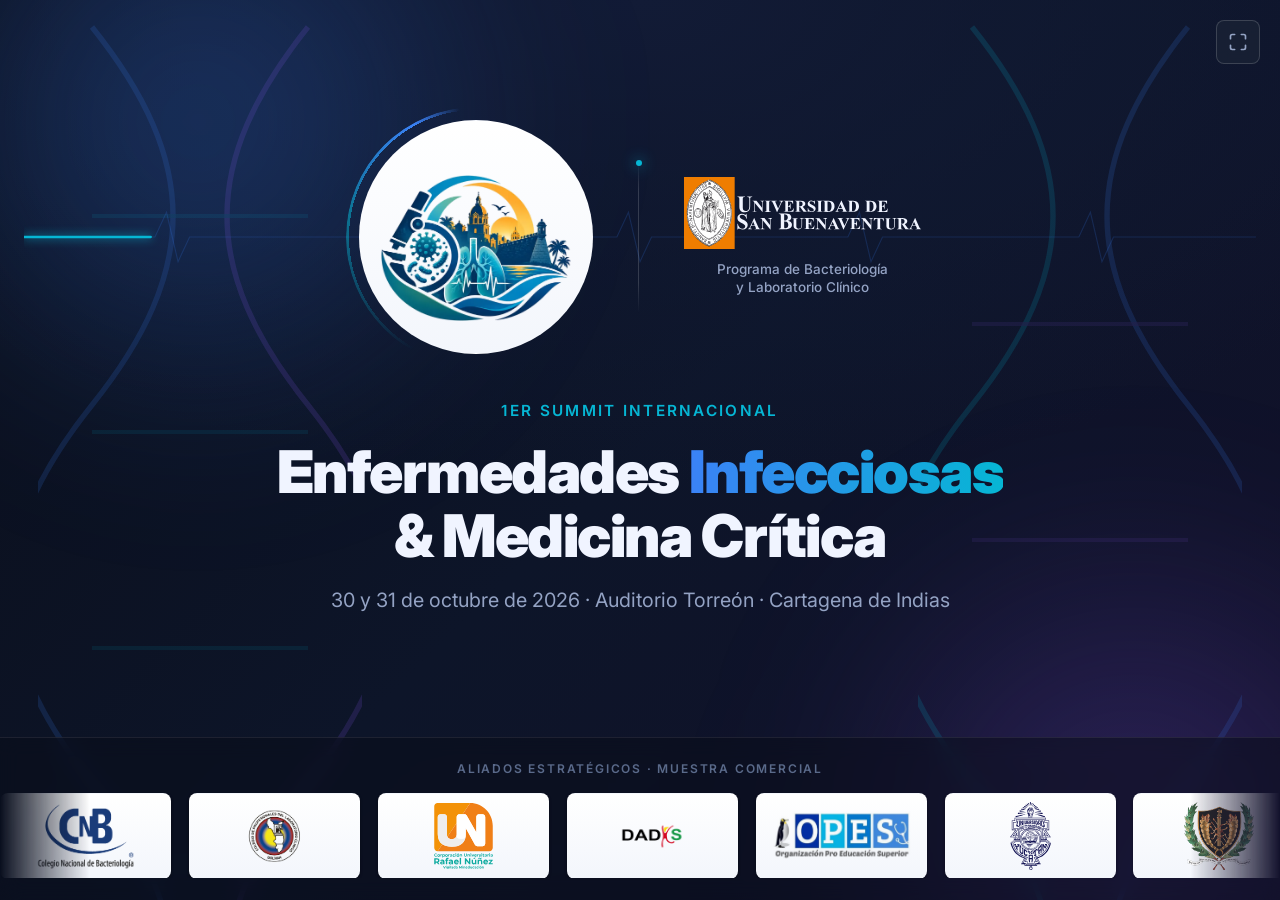
<file: pantalla.html>
<!DOCTYPE html>
<!--
  PANTALLA DE CORTINILLA
  ══════════════════════
  Pantalla de relleno para proyectar entre ponencias: identidad del Summit
  junto a la de la Universidad y los logos de aliados y muestra comercial
  desfilando al pie. No tiene scroll, enlaces ni interacción: se abre, se
  pone en pantalla completa y se deja en bucle.

  Ruta pública: /pantalla.html

  El tema se fija en oscuro (`data-theme="dark"`): es una pantalla de
  proyección en sala a oscuras, no sigue la preferencia del sistema. Por eso
  no se carga css/theme.css.
-->
<html lang="es" data-theme="dark">

<head>
  <meta charset="UTF-8" />
  <meta name="viewport" content="width=device-width, initial-scale=1.0" />
  <title>Cortinilla · 1er Summit Internacional en Enfermedades Infecciosas &amp; Medicina Crítica</title>
  <!-- Pantalla de servicio: pública para poder abrirla desde cualquier equipo
       de la sala, pero fuera de los buscadores. -->
  <meta name="robots" content="noindex, follow" />
  <meta name="description"
    content="Pantalla de cortinilla del 1er Summit Internacional en Enfermedades Infecciosas y Medicina Crítica, para proyectar entre ponencias." />
  <link rel="icon" href="assets/brand/favicon-32.png" type="image/png" sizes="32x32" />
  <link rel="icon" href="assets/brand/icon-192.png" type="image/png" sizes="192x192" />
  <link rel="apple-touch-icon" href="assets/brand/apple-touch-icon.png" />
  <meta name="theme-color" content="#0a0e1a" />

  <link rel="stylesheet" href="css/reset.css" />
  <link rel="stylesheet" href="css/tokens.css" />
  <link rel="stylesheet" href="css/screen-cover.css" />
</head>

<body class="cover">

  <!-- ══════════════════════════════════════════
       FONDO: auroras a la deriva y dos hélices de ADN
       ══════════════════════════════════════════ -->
  <div class="cover__bg" aria-hidden="true">
    <span class="cover__aurora cover__aurora--a"></span>
    <span class="cover__aurora cover__aurora--b"></span>

    <svg class="cover__helix cover__helix--left" viewBox="0 0 120 500" fill="none"
      xmlns="http://www.w3.org/2000/svg" preserveAspectRatio="xMidYMid meet">
      <path d="M20,10 C60,60 60,100 20,150 C-20,200 -20,240 20,290 C60,340 60,380 20,430 C-20,480 -20,490 20,500"
        stroke="#3b82f6" stroke-width="2" />
      <path d="M100,10 C60,60 60,100 100,150 C140,200 140,240 100,290 C60,340 60,380 100,430 C140,480 140,490 100,500"
        stroke="#8b5cf6" stroke-width="2" />
      <line x1="20" y1="80" x2="100" y2="80" stroke="#06b6d4" stroke-width="1.5" opacity="0.6" />
      <line x1="20" y1="160" x2="100" y2="160" stroke="#06b6d4" stroke-width="1.5" opacity="0.6" />
      <line x1="20" y1="240" x2="100" y2="240" stroke="#06b6d4" stroke-width="1.5" opacity="0.6" />
      <line x1="20" y1="320" x2="100" y2="320" stroke="#06b6d4" stroke-width="1.5" opacity="0.6" />
      <line x1="20" y1="400" x2="100" y2="400" stroke="#06b6d4" stroke-width="1.5" opacity="0.6" />
    </svg>

    <svg class="cover__helix cover__helix--right" viewBox="0 0 120 500" fill="none"
      xmlns="http://www.w3.org/2000/svg" preserveAspectRatio="xMidYMid meet">
      <path d="M20,10 C60,60 60,100 20,150 C-20,200 -20,240 20,290 C60,340 60,380 20,430 C-20,480 -20,490 20,500"
        stroke="#06b6d4" stroke-width="2" />
      <path d="M100,10 C60,60 60,100 100,150 C140,200 140,240 100,290 C60,340 60,380 100,430 C140,480 140,490 100,500"
        stroke="#3b82f6" stroke-width="2" />
      <line x1="20" y1="120" x2="100" y2="120" stroke="#8b5cf6" stroke-width="1.5" opacity="0.6" />
      <line x1="20" y1="200" x2="100" y2="200" stroke="#8b5cf6" stroke-width="1.5" opacity="0.6" />
      <line x1="20" y1="280" x2="100" y2="280" stroke="#8b5cf6" stroke-width="1.5" opacity="0.6" />
      <line x1="20" y1="360" x2="100" y2="360" stroke="#8b5cf6" stroke-width="1.5" opacity="0.6" />
    </svg>
  </div>

  <main class="cover__stage">

    <!-- ══════════════════════════════════════════
         LOCKUP: logo del Summit + logo de la Universidad
         El trazo de ECG cruza por detrás; cada latido enciende primero el
         medallón y luego el logo de la Universidad (ver css/screen-cover.css).
         ══════════════════════════════════════════ -->
    <div class="cover__lockup">

      <svg class="cover__ecg" viewBox="0 0 1600 80" fill="none" xmlns="http://www.w3.org/2000/svg"
        aria-hidden="true" focusable="false">
        <!-- `pathLength` normaliza el trazo a 1000 unidades: así el guion que
             viaja (stroke-dasharray) no depende de la geometría real. -->
        <path class="cover__ecg-base" pathLength="1000"
          d="M0,40 L170,40 L185,8 L200,72 L215,40 L470,40 L485,8 L500,72 L515,40 L770,40 L785,8 L800,72 L815,40 L1070,40 L1085,8 L1100,72 L1115,40 L1370,40 L1385,8 L1400,72 L1415,40 L1600,40" />
        <path class="cover__ecg-sweep" pathLength="1000"
          d="M0,40 L170,40 L185,8 L200,72 L215,40 L470,40 L485,8 L500,72 L515,40 L770,40 L785,8 L800,72 L815,40 L1070,40 L1085,8 L1100,72 L1115,40 L1370,40 L1385,8 L1400,72 L1415,40 L1600,40" />
      </svg>

      <div class="cover__marks">
        <!-- El arte del logo del Summit está pensado para fondo blanco: sobre el
             fondo oscuro sus siluetas azul marino se perderían, de ahí el
             medallón claro (el mismo tratamiento que en el hero del sitio). -->
        <div class="cover__medallion">
          <picture>
            <source srcset="assets/brand/summit-logo.webp" type="image/webp" />
            <img src="assets/brand/summit-logo.png" width="880" height="674" fetchpriority="high"
              alt="Logo del 1er Summit Internacional en Enfermedades Infecciosas &amp; Medicina Crítica" />
          </picture>
        </div>

        <span class="cover__rule"></span>

        <div class="cover__org">
          <!-- El texto del logotipo usa currentColor: sobre fondo oscuro se
               dibuja claro y el sello conserva su naranja institucional. -->
          <svg class="cover__org-logo" viewBox="0 0 144.41 43.88" role="img"
            aria-label="Universidad de San Buenaventura Cartagena">
            <use href="assets/organizer/usb-logo.svg#usb-logo" />
          </svg>
          <p class="cover__org-program">Programa de Bacteriología y Laboratorio Clínico</p>
        </div>
      </div>
    </div>

    <!-- ══════════════════════════════════════════
         IDENTIDAD DEL EVENTO
         ══════════════════════════════════════════ -->
    <div class="cover__text">
      <p class="cover__eyebrow">1er Summit Internacional</p>
      <!-- El corte de línea es explícito: en una pantalla de proyección el
           titular debe partirse siempre en el mismo sitio. -->
      <h1 class="cover__title">
        <span class="cover__title-line">Enfermedades <span class="cover__title-accent">Infecciosas</span></span>
        <span class="cover__title-line">&amp; Medicina Crítica</span>
      </h1>
      <p class="cover__meta">
        30 y 31 de octubre de 2026 · Auditorio Torreón · Cartagena de Indias
      </p>
    </div>
  </main>

  <!-- ══════════════════════════════════════════
       BANDA DE LOGOS EN DESFILE
       La lista `.cover__marquee-group` es la única fuente de verdad: para
       añadir o quitar un logo se edita aquí y nada más. js/screen-cover.js la
       clona las veces que haga falta para llenar la pantalla y calcula la
       duración del bucle, de modo que la velocidad sea la misma en cualquier
       resolución. Sin JavaScript los logos se ven igual, en cuadrícula quieta.
       ══════════════════════════════════════════ -->
  <footer class="cover__band">
    <p class="cover__band-label">Aliados Estratégicos · Muestra Comercial</p>

    <div class="cover__marquee">
      <div class="cover__marquee-track">
        <ul class="cover__marquee-group" role="list">
          <li class="cover__logo">
            <img src="assets/sponsors/institutions/colegio-nacional-de-bacteriologia.png"
              alt="Colegio Nacional de Bacteriología (CNB)" decoding="async" />
          </li>
          <li class="cover__logo">
            <img class="cover__logo-img--opaque"
              src="assets/sponsors/institutions/colegio-profesional-de-laboratorio-clinico-bolivar.jpeg"
              alt="Colegio de Profesionales del Laboratorio Clínico de Bolívar" decoding="async" />
          </li>
          <li class="cover__logo">
            <img src="assets/sponsors/institutions/uninunez.svg"
              alt="Corporación Universitaria Rafael Núñez" decoding="async" />
          </li>
          <li class="cover__logo">
            <img src="assets/sponsors/institutions/dadis.png"
              alt="DADIS — Departamento Administrativo Distrital de Salud de Cartagena" decoding="async" />
          </li>
          <li class="cover__logo">
            <img class="cover__logo-img--opaque" src="assets/sponsors/institutions/opes.png"
              alt="OPES — Organización Pro Educación Superior" decoding="async" />
          </li>
          <li class="cover__logo">
            <img src="assets/sponsors/institutions/universidad-autonoma-de-yucatan.svg"
              alt="Universidad Autónoma de Yucatán" decoding="async" />
          </li>
          <li class="cover__logo">
            <img src="assets/sponsors/institutions/unicartagena.png"
              alt="Universidad de Cartagena" decoding="async" />
          </li>
          <li class="cover__logo">
            <img class="cover__logo-img--opaque" src="assets/sponsors/institutions/universidad-del-sinu.jpeg"
              alt="Universidad del Sinú — Elías Bechara Zainúm" decoding="async" />
          </li>
          <li class="cover__logo">
            <img class="cover__logo-img--opaque" src="assets/sponsors/companies/annar.png"
              alt="Annar Health Technologies" decoding="async" />
          </li>
          <li class="cover__logo">
            <img class="cover__logo-img--opaque" src="assets/sponsors/companies/bioguard.png"
              alt="Bioguard Health Solutions" decoding="async" />
          </li>
          <li class="cover__logo">
            <img class="cover__logo-img--opaque" src="assets/sponsors/companies/biomerieux.jpeg"
              alt="bioMérieux" decoding="async" />
          </li>
          <li class="cover__logo">
            <img class="cover__logo-img--opaque" src="assets/sponsors/companies/cirumedics.jpeg"
              alt="Cirumedics — Calidad Innovadores" decoding="async" />
          </li>
          <li class="cover__logo">
            <img src="assets/sponsors/companies/colcan-laboratorio-clinico.png"
              alt="Colcan Laboratorio Clínico" decoding="async" />
          </li>
          <li class="cover__logo">
            <img src="assets/sponsors/companies/laboratorio-clinico-santa-lucia.png"
              alt="Laboratorio Clínico Santa Lucía" decoding="async" />
          </li>
          <li class="cover__logo">
            <img src="assets/sponsors/companies/proasecal.png" alt="Proasecal" decoding="async" />
          </li>
          <li class="cover__logo">
            <img class="cover__logo-img--opaque" src="assets/sponsors/companies/quality-consulting.jpeg"
              alt="Quality Consulting" decoding="async" />
          </li>
          <li class="cover__logo">
            <img class="cover__logo-img--opaque" src="assets/sponsors/companies/technomedical.png"
              alt="Technomedical — Tecnología Diagnóstica" decoding="async" />
          </li>
        </ul>
      </div>
    </div>
  </footer>

  <!-- Controles del operador: se desvanecen con el puntero quieto. -->
  <div class="cover__controls">
    <button class="cover__ctrl" type="button" data-cover-fullscreen aria-label="Pantalla completa">
      <svg viewBox="0 0 24 24" fill="none" stroke="currentColor" stroke-width="2" stroke-linecap="round"
        aria-hidden="true" focusable="false">
        <path class="cover__ctrl-expand" d="M8 3H5a2 2 0 0 0-2 2v3m13-5h3a2 2 0 0 1 2 2v3M8 21H5a2 2 0 0 1-2-2v-3m13 5h3a2 2 0 0 0 2-2v-3" />
        <path class="cover__ctrl-collapse" d="M3 8h3a2 2 0 0 0 2-2V3m13 5h-3a2 2 0 0 1-2-2V3M3 16h3a2 2 0 0 1 2 2v3m13-5h-3a2 2 0 0 0-2 2v3" />
      </svg>
    </button>
  </div>

  <script type="module" src="js/screen-cover.js"></script>
</body>

</html>
</file>
<file: css/tokens.css>
@import url('https://fonts.googleapis.com/css2?family=Inter:wght@400;500;600;700;900&display=swap');

:root {
  /* ── Brand palette (dark defaults) ── */
  --color-bg-base:         #0a0e1a;
  --color-bg-surface:      #111827;
  --color-bg-elevated:     #1a2235;
  --color-border:          rgba(255, 255, 255, 0.08);
  --color-border-strong:   rgba(255, 255, 255, 0.16);

  --color-text-primary:    #f0f4ff;
  --color-text-secondary:  #94a3c4;
  --color-text-muted:      #5a6a8a;

  --color-accent:          #3b82f6;
  --color-accent-hover:    #2563eb;
  --color-accent-glow:     rgba(59, 130, 246, 0.25);

  --color-accent-2:        #06b6d4;
  --color-accent-3:        #8b5cf6;

  --color-success:         #10b981;
  --color-error:           #ef4444;

  /* ── Typography ── */
  --font-sans:    'Inter', 'Segoe UI', system-ui, -apple-system, sans-serif;
  --font-mono:    'JetBrains Mono', 'Fira Code', monospace;

  --font-size-xs:   0.75rem;
  --font-size-sm:   0.875rem;
  --font-size-base: 1rem;
  --font-size-md:   1.125rem;
  --font-size-lg:   1.25rem;
  --font-size-xl:   1.5rem;
  --font-size-2xl:  2rem;
  --font-size-3xl:  2.5rem;
  --font-size-4xl:  3.5rem;
  --font-size-5xl:  clamp(2.2rem, 6vw, 4.5rem);

  --font-weight-normal:   400;
  --font-weight-medium:   500;
  --font-weight-semibold: 600;
  --font-weight-bold:     700;
  --font-weight-black:    900;

  --line-height-tight:   1.1;
  --line-height-snug:    1.3;
  --line-height-normal:  1.6;
  --line-height-relaxed: 1.75;

  --letter-spacing-tight:   -0.025em;
  --letter-spacing-normal:   0;
  --letter-spacing-wide:     0.05em;
  --letter-spacing-widest:   0.15em;

  /* ── Spacing (4px base) ── */
  --space-1:  0.25rem;
  --space-2:  0.5rem;
  --space-3:  0.75rem;
  --space-4:  1rem;
  --space-5:  1.25rem;
  --space-6:  1.5rem;
  --space-8:  2rem;
  --space-10: 2.5rem;
  --space-12: 3rem;
  --space-16: 4rem;
  --space-20: 5rem;
  --space-24: 6rem;
  --space-32: 8rem;

  /* ── Layout ── */
  --container-max:  1200px;
  --container-pad:  var(--space-6);
  --section-pad-y:  clamp(4rem, 8vw, 6rem);
  --grid-gap:       var(--space-8);

  /* ── Radii ── */
  --radius-sm:   4px;
  --radius-md:   8px;
  --radius-lg:   16px;
  --radius-xl:   24px;
  --radius-full: 9999px;

  /* ── Shadows ── */
  --shadow-sm:   0 1px 3px rgba(0, 0, 0, 0.4);
  --shadow-md:   0 4px 16px rgba(0, 0, 0, 0.5);
  --shadow-lg:   0 8px 32px rgba(0, 0, 0, 0.6);
  --shadow-glow: 0 0 32px var(--color-accent-glow);

  /* ── Transitions ── */
  --ease-in:     cubic-bezier(0.4, 0, 1, 1);
  --ease-out:    cubic-bezier(0, 0, 0.2, 1);
  --ease-in-out: cubic-bezier(0.4, 0, 0.2, 1);
  --ease-spring: cubic-bezier(0.34, 1.56, 0.64, 1);

  --duration-fast:   150ms;
  --duration-normal: 300ms;
  --duration-slow:   500ms;

  /* ── Z-index ── */
  --z-below:   -1;
  --z-base:     0;
  --z-raised:   10;
  --z-nav:      200;
  --z-overlay:  300;
}
</file>
<file: css/screen-cover.css>
/* ════════════════════════════════════════════════════════════════
   PANTALLA DE CORTINILLA — pantalla.html
   Hoja autónoma: solo depende de reset.css y tokens.css. No comparte
   clases con el sitio porque aquí todo se mide contra la altura de la
   pantalla (nunca hay scroll) y el tema está fijo en oscuro.
   ════════════════════════════════════════════════════════════════ */

.cover {
  /* Ritmo del latido. Lo comparten el barrido del ECG, el halo del
     medallón, el logo de la Universidad y el punto del separador: todos
     laten al mismo compás, con desfases distintos. */
  --beat: 5.5s;

  display: grid;
  /* `minmax(0, 1fr)` es imprescindible: con una columna `auto` la rejilla
     se dimensiona al min-content de sus hijos y la cinta de logos
     (`width: max-content`) estiraría el <body> varios miles de píxeles. */
  grid-template-columns: minmax(0, 1fr);
  grid-template-rows: 1fr auto;
  height: 100svh;
  overflow: hidden;
  /* Es una pantalla de proyección: no se selecciona ni se arrastra nada. */
  user-select: none;
  -webkit-user-select: none;
  background:
    radial-gradient(120% 90% at 50% 0%, #121b36 0%, transparent 60%),
    linear-gradient(135deg, #0a0e1a 0%, #0d1529 50%, #12102a 100%);
}

.cover.is-idle { cursor: none; }

/* ════════════════════════════════════════
   FONDO
   ════════════════════════════════════════ */
.cover__bg {
  position: fixed;
  inset: 0;
  z-index: 0;
  overflow: hidden;
  pointer-events: none;
}

.cover__aurora {
  position: absolute;
  width: 55vw;
  aspect-ratio: 1;
  border-radius: 50%;
  filter: blur(80px);
  will-change: transform;
}

.cover__aurora--a {
  top: -18vw;
  left: -12vw;
  background: radial-gradient(circle, rgba(59, 130, 246, 0.30) 0%, transparent 70%);
  animation: cover-drift-a 26s var(--ease-in-out) infinite alternate;
}

.cover__aurora--b {
  right: -16vw;
  bottom: -22vw;
  background: radial-gradient(circle, rgba(139, 92, 246, 0.26) 0%, transparent 70%);
  animation: cover-drift-b 32s var(--ease-in-out) infinite alternate;
}

@keyframes cover-drift-a {
  from { transform: translate3d(0, 0, 0)        scale(1); }
  to   { transform: translate3d(7vw, 5vh, 0)    scale(1.14); }
}

@keyframes cover-drift-b {
  from { transform: translate3d(0, 0, 0)        scale(1.1); }
  to   { transform: translate3d(-6vw, -6vh, 0)  scale(1); }
}

/* Hélices de ADN a los costados, subiendo despacio en bucle. La animación
   recorre exactamente el alto del motivo, así el salto es invisible. */
.cover__helix {
  position: absolute;
  height: 150svh;
  width: auto;
  opacity: 0.16;
  will-change: transform;
}

.cover__helix--left {
  top: 0;
  left: 3vw;
  animation: cover-helix-up 30s linear infinite;
}

.cover__helix--right {
  top: 0;
  right: 3vw;
  animation: cover-helix-up 38s linear infinite reverse;
}

@keyframes cover-helix-up {
  from { transform: translateY(0); }
  to   { transform: translateY(-50svh); }
}

/* ════════════════════════════════════════
   ESCENARIO
   ════════════════════════════════════════ */
.cover__stage {
  position: relative;
  z-index: 1;
  display: flex;
  flex-direction: column;
  align-items: center;
  justify-content: center;
  gap: clamp(var(--space-6), 5svh, var(--space-16));
  min-width: 0;
  min-height: 0;
  padding: clamp(var(--space-6), 5svh, var(--space-12)) var(--space-6);
  text-align: center;
}

/* ── Lockup: Summit + Universidad ── */
.cover__lockup {
  position: relative;
  display: grid;
  place-items: center;
  width: 100%;
}

/* El trazo de ECG cruza la pantalla por detrás del lockup. */
.cover__ecg {
  position: absolute;
  left: 50%;
  top: 50%;
  width: 118vw;
  height: auto;
  transform: translate(-50%, -50%);
  pointer-events: none;
}

.cover__ecg-base {
  stroke: var(--color-accent);
  stroke-width: 1.5;
  opacity: 0.18;
}

/* Un único guion de 80 unidades sobre un patrón de 1200 recorre el trazo
   (normalizado a 1000): entra, cruza los dos logos y deja una pausa antes
   del latido siguiente. El ciclo dura un patrón completo, por eso empalma
   sin salto. */
.cover__ecg-sweep {
  stroke: var(--color-accent-2);
  stroke-width: 3;
  stroke-linecap: round;
  stroke-dasharray: 80 1120;
  filter: drop-shadow(0 0 6px var(--color-accent-2));
  animation: cover-ecg-sweep var(--beat) linear infinite;
}

@keyframes cover-ecg-sweep {
  from { stroke-dashoffset: 0; }
  to   { stroke-dashoffset: -1200; }
}

.cover__marks {
  position: relative;
  z-index: 1;
  max-width: 100%;
  display: flex;
  align-items: center;
  justify-content: center;
  gap: clamp(var(--space-6), 3.5vw, var(--space-12));
  /* Respiración muy lenta: da vida al conjunto sin llamar la atención. */
  animation: cover-breathe 11s var(--ease-in-out) infinite alternate;
}

@keyframes cover-breathe {
  from { transform: scale(1); }
  to   { transform: scale(1.022); }
}

.cover__medallion {
  position: relative;
  display: grid;
  place-items: center;
  /* El relleno se deriva del tamaño del medallón: en porcentaje se mediría
     contra el ancho de .cover__marks, no contra el propio círculo. */
  --medallion-size: clamp(132px, 26svh, 300px);
  width: var(--medallion-size);
  aspect-ratio: 1;
  padding: calc(var(--medallion-size) * 0.09);
  border-radius: var(--radius-full);
  background-image: linear-gradient(180deg, #ffffff 0%, #f3f6fc 100%);
  border: 1px solid var(--color-border);
  /* El halo se enciende al paso del latido. */
  animation: cover-medallion-glow var(--beat) var(--ease-in-out) infinite;
}

@keyframes cover-medallion-glow {
  0%, 100% { box-shadow: var(--shadow-lg), 0 0 60px rgba(59, 130, 246, 0.20); }
  26%      { box-shadow: var(--shadow-lg), 0 0 120px rgba(6, 182, 212, 0.48); }
  60%      { box-shadow: var(--shadow-lg), 0 0 60px rgba(59, 130, 246, 0.20); }
}

/* Anillo orbital: un degradado cónico recortado a 3px de grosor. */
.cover__medallion::after {
  content: '';
  position: absolute;
  inset: clamp(-14px, -1.6svh, -8px);
  border-radius: 50%;
  background: conic-gradient(from 0turn,
      transparent 0 58%,
      rgba(6, 182, 212, 0.55) 78%,
      var(--color-accent) 92%,
      transparent 98%);
  -webkit-mask: radial-gradient(closest-side, transparent calc(100% - 3px), #000 calc(100% - 3px));
          mask: radial-gradient(closest-side, transparent calc(100% - 3px), #000 calc(100% - 3px));
  animation: cover-orbit 9s linear infinite;
}

@keyframes cover-orbit {
  from { transform: rotate(0deg); }
  to   { transform: rotate(360deg); }
}

/* Sin esto <picture> sería el elemento de rejilla y, con `justify-items:
   center`, se dimensionaría a max-content en vez de llenar el medallón. */
.cover__medallion picture {
  display: contents;
}

.cover__medallion img {
  width: 100%;
  height: auto;
}

/* Separador con un punto que viaja del Summit a la Universidad, al compás
   del latido: visualmente es el pulso saltando de una marca a la otra. */
.cover__rule {
  position: relative;
  flex-shrink: 0;
  width: 1px;
  height: clamp(72px, 17svh, 190px);
  background: linear-gradient(to bottom,
      transparent 0%,
      var(--color-border-strong) 20%,
      var(--color-border-strong) 80%,
      transparent 100%);
}

.cover__rule::after {
  content: '';
  position: absolute;
  left: 50%;
  width: 6px;
  height: 6px;
  margin-left: -3px;
  border-radius: 50%;
  background: var(--color-accent-2);
  box-shadow: 0 0 14px var(--color-accent-2);
  animation: cover-rule-dot var(--beat) var(--ease-in-out) infinite;
}

@keyframes cover-rule-dot {
  0%        { top: 14%;  opacity: 0; }
  22%       { opacity: 1; }
  55%       { top: 86%;  opacity: 1; }
  70%, 100% { top: 86%;  opacity: 0; }
}

.cover__org {
  display: flex;
  flex-direction: column;
  align-items: center;
  gap: var(--space-3);
}

.cover__org-logo {
  --org-logo-h: clamp(40px, 8svh, 92px);
  height: var(--org-logo-h);
  /* Ancho derivado del viewBox del logotipo (144.41 × 43.88). */
  width: calc(var(--org-logo-h) * 144.41 / 43.88);
  color: var(--color-text-primary);
  /* El resplandor llega un instante después que al medallón: el latido
     cruza primero el Summit y luego la Universidad. */
  animation: cover-org-glow var(--beat) var(--ease-in-out) infinite;
}

@keyframes cover-org-glow {
  0%, 100% { filter: drop-shadow(0 0 0 transparent); }
  48%      { filter: drop-shadow(0 0 18px rgba(6, 182, 212, 0.55)); }
  80%      { filter: drop-shadow(0 0 0 transparent); }
}

.cover__org-program {
  max-width: 24ch;
  font-size: clamp(var(--font-size-xs), 1.5svh, var(--font-size-sm));
  font-weight: var(--font-weight-medium);
  line-height: var(--line-height-snug);
  color: var(--color-text-secondary);
  text-wrap: balance;
}

/* ── Identidad del evento ── */
/* `align-items: center` en .cover__stage dimensiona a los hijos por su
   contenido: sin este tope el texto se sale por el lado en pantallas
   estrechas en vez de partirse. */
.cover__text {
  max-width: 100%;
  display: flex;
  flex-direction: column;
  align-items: center;
  gap: clamp(var(--space-3), 1.8svh, var(--space-5));
}

.cover__eyebrow {
  font-size: clamp(var(--font-size-xs), 1.7svh, var(--font-size-base));
  font-weight: var(--font-weight-semibold);
  letter-spacing: var(--letter-spacing-widest);
  text-transform: uppercase;
  color: var(--color-accent-2);
}

.cover__title {
  max-width: 24ch;
  /* Acotado también por la altura: en proyectores 4:3 el titular no debe
     empujar la banda de logos fuera de la pantalla. */
  font-size: clamp(1.6rem, min(4.6vw, 7.5svh), 4rem);
  font-weight: var(--font-weight-black);
  letter-spacing: var(--letter-spacing-tight);
  line-height: var(--line-height-tight);
  text-wrap: balance;
}

.cover__title-line {
  display: block;
}

.cover__title-accent {
  background: linear-gradient(90deg, var(--color-accent), var(--color-accent-2));
  -webkit-background-clip: text;
  background-clip: text;
  -webkit-text-fill-color: transparent;
}

.cover__meta {
  font-size: clamp(var(--font-size-sm), 2.2svh, var(--font-size-lg));
  color: var(--color-text-secondary);
  text-wrap: balance;
}

/* ════════════════════════════════════════
   BANDA DE LOGOS EN DESFILE
   ════════════════════════════════════════ */
.cover__band {
  /* Las placas son apaisadas pero no en exceso: muchos escudos son
     cuadrados y es la altura la que acaba limitándolos. */
  --mq-logo-h: clamp(52px, 9.5svh, 100px);
  --mq-logo-w: calc(var(--mq-logo-h) * 2);
  --mq-gap: clamp(var(--space-3), 1.4vw, var(--space-6));

  position: relative;
  z-index: 1;
  min-width: 0;
  padding-block: clamp(var(--space-4), 2.4svh, var(--space-8));
  border-top: 1px solid var(--color-border);
  background-color: rgba(10, 14, 26, 0.55);
  backdrop-filter: blur(10px);
  -webkit-backdrop-filter: blur(10px);
}

.cover__band-label {
  margin-bottom: clamp(var(--space-3), 1.6svh, var(--space-5));
  padding-inline: var(--space-4);
  font-size: var(--font-size-xs);
  font-weight: var(--font-weight-semibold);
  letter-spacing: var(--letter-spacing-widest);
  text-transform: uppercase;
  text-align: center;
  color: var(--color-text-muted);
}

.cover__marquee {
  min-width: 0;
  overflow: hidden;
  /* Los logos se desvanecen en los bordes en vez de cortarse en seco. */
  -webkit-mask-image: linear-gradient(90deg, transparent 0, #000 7%, #000 93%, transparent 100%);
          mask-image: linear-gradient(90deg, transparent 0, #000 7%, #000 93%, transparent 100%);
}

/* Estado base (sin JavaScript o con «reducir movimiento»): cuadrícula
   centrada y quieta, con todos los logos visibles. */
.cover__marquee-track {
  display: flex;
  justify-content: center;
}

.cover__marquee-group {
  display: flex;
  flex-wrap: wrap;
  justify-content: center;
  gap: var(--mq-gap);
}

/* Estado en desfile. js/screen-cover.js clona el grupo hasta cubrir dos
   pantallas y fija --mq-copies y --mq-duration; el desplazamiento de un
   grupo exacto (-100% / nº de copias) hace que el bucle empalme sin salto.

   Son dos fases: `measuring` aplica la fila en una sola línea para poder
   medir su ancho real, y `running` arranca ya la animación. */
.cover__marquee-track[data-marquee] {
  --mq-copies: 2;
  --mq-duration: 46s;
  width: max-content;
  justify-content: flex-start;
}

.cover__marquee-track[data-marquee] .cover__marquee-group {
  flex-wrap: nowrap;
  /* El hueco que separa un grupo del siguiente va dentro del grupo: así el
     ancho medido es justo lo que desplaza cada ciclo y el bucle empalma. */
  padding-right: var(--mq-gap);
}

.cover__marquee-track[data-marquee="running"] {
  animation: cover-marquee var(--mq-duration) linear infinite;
  will-change: transform;
}

@keyframes cover-marquee {
  from { transform: translate3d(0, 0, 0); }
  to   { transform: translate3d(calc(-100% / var(--mq-copies)), 0, 0); }
}

.cover__logo {
  flex: 0 0 auto;
  /* Flex y no rejilla: con una pista `auto` el porcentaje de la imagen no
     puede resolverse y la pista crece hasta el tamaño intrínseco del logo,
     que se derrama fuera de la placa. */
  display: flex;
  align-items: center;
  justify-content: center;
  width: var(--mq-logo-w);
  height: var(--mq-logo-h);
  min-height: 0;
  overflow: hidden;
  padding: var(--space-2) var(--space-3);
  background-image: linear-gradient(180deg, #ffffff 0%, #f3f6fc 100%);
  border: 1px solid var(--color-border);
  border-radius: var(--radius-md);
  box-shadow: var(--shadow-sm);
}

/* Medidas fijas + `contain`: el logo se ajusta al recuadro en vez de
   estirarlo, así todas las placas conservan la misma proporción. */
.cover__logo img {
  width: 100%;
  height: 100%;
  object-fit: contain;
}

/* Logos con fondo blanco opaco (JPEG o PNG sin transparencia): `multiply`
   funde ese fondo con el degradado de la placa. */
.cover__logo-img--opaque {
  mix-blend-mode: multiply;
}

/* ════════════════════════════════════════
   CONTROLES DEL OPERADOR
   ════════════════════════════════════════ */
/* Arriba a la derecha, fuera de la banda de logos. */
.cover__controls {
  position: fixed;
  right: var(--space-5);
  top: var(--space-5);
  z-index: var(--z-overlay);
  transition: opacity var(--duration-normal) var(--ease-out);
}

.cover.is-idle .cover__controls {
  opacity: 0;
  pointer-events: none;
}

.cover__ctrl {
  display: grid;
  place-items: center;
  width: 44px;
  height: 44px;
  border: 1px solid var(--color-border-strong);
  border-radius: var(--radius-md);
  background-color: rgba(26, 34, 53, 0.8);
  color: var(--color-text-secondary);
  backdrop-filter: blur(8px);
  -webkit-backdrop-filter: blur(8px);
  transition: color var(--duration-fast) var(--ease-out),
              border-color var(--duration-fast) var(--ease-out);
}

.cover__ctrl:hover,
.cover__ctrl:focus-visible {
  color: var(--color-text-primary);
  border-color: var(--color-accent);
}

.cover__ctrl svg {
  width: 20px;
  height: 20px;
}

/* El icono alterna entre «entrar» y «salir» de pantalla completa. */
.cover__ctrl-collapse { display: none; }

.cover.is-fullscreen .cover__ctrl-expand   { display: none; }
.cover.is-fullscreen .cover__ctrl-collapse { display: block; }

/* ════════════════════════════════════════
   ADAPTACIONES
   ════════════════════════════════════════ */

/* Vertical o pantallas estrechas: el lockup se apila y el separador pasa a
   ser una línea horizontal (sin el punto viajero, que solo tiene sentido en
   el eje vertical). */
@media (max-width: 720px), (max-aspect-ratio: 4 / 5) {
  .cover__marks {
    flex-direction: column;
    gap: var(--space-5);
  }

  .cover__rule {
    width: clamp(120px, 40vw, 220px);
    height: 1px;
    background: linear-gradient(to right,
        transparent 0%,
        var(--color-border-strong) 20%,
        var(--color-border-strong) 80%,
        transparent 100%);
  }

  .cover__rule::after { display: none; }

  .cover__helix { display: none; }
}

/* Pantallas muy bajas (portátiles, proyectores 4:3 recortados): se recortan
   los textos accesorios para que la banda de logos siga entrando. */
@media (max-height: 560px) {
  .cover__org-program,
  .cover__meta {
    display: none;
  }
}

@media (prefers-reduced-motion: reduce) {
  .cover__aurora,
  .cover__helix,
  .cover__marks,
  .cover__medallion,
  .cover__medallion::after,
  .cover__org-logo,
  .cover__rule::after,
  .cover__ecg-sweep,
  .cover__marquee-track {
    animation: none !important;
  }

  /* Sin barrido no hay latido que seguir: el trazo queda como línea fija. */
  .cover__ecg-sweep { display: none; }
}
</file>
